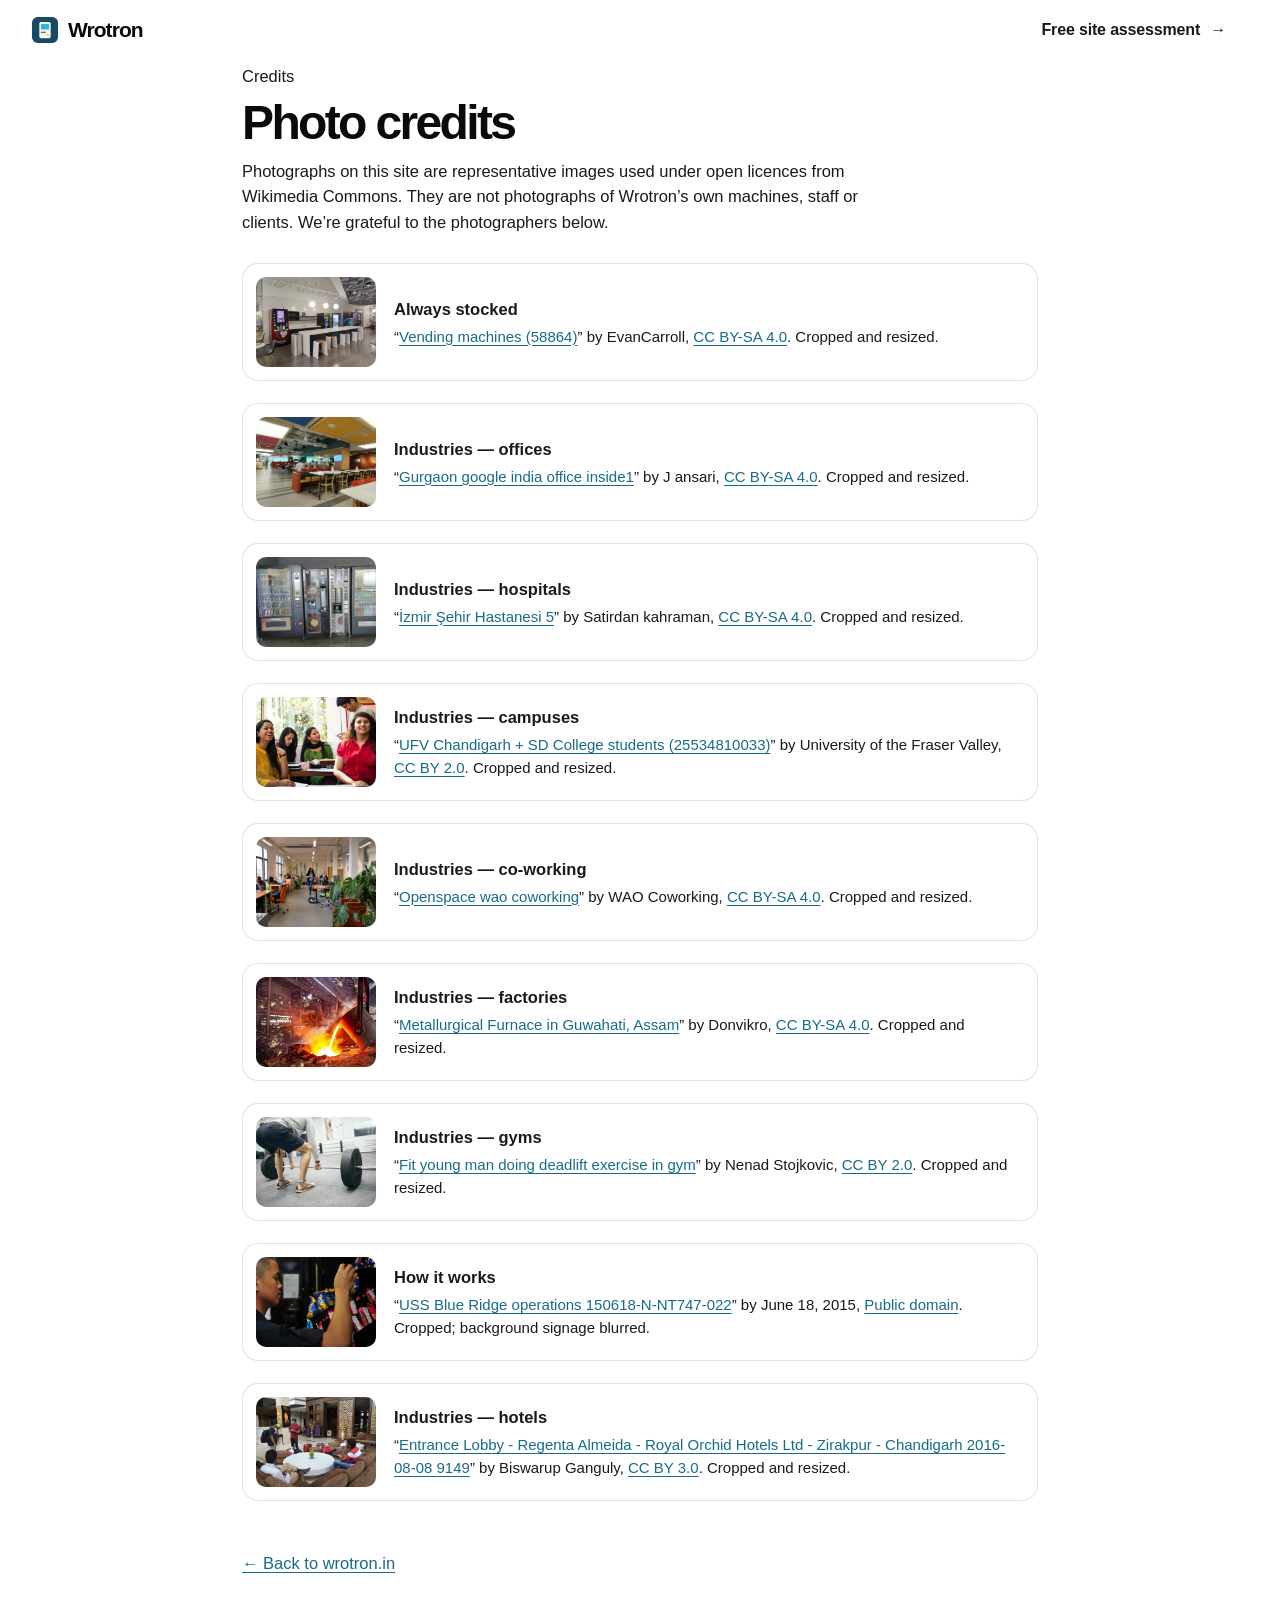
<file: credits.html>
<!DOCTYPE html>
<html lang="en-IN">
<head>
<meta charset="UTF-8">
<meta name="viewport" content="width=device-width, initial-scale=1">
<title>Photo credits — Wrotron</title>
<meta name="description" content="Attribution for photographs used on wrotron.in.">
<meta name="robots" content="noindex">
<link rel="icon" href="assets/favicon.svg" type="image/svg+xml">
<link rel="stylesheet" href="styles.css?v=083f57f6">
<style>
  .doc { padding: 64px 0 96px; background: var(--paper); min-height: 70vh; }
  .doc .wrap { max-width: 860px; }
  .doc h1 { font-size: clamp(34px, 4vw, 48px); margin-bottom: 14px; }
  .doc h2 { font-size: 22px; margin: 36px 0 10px; }
  .doc p, .doc li { color: var(--muted); font-size: 16.5px; margin-bottom: 10px; }
  .doc ul.bullets { list-style: disc; padding-left: 22px; }
  .doc a:not(.btn) { color: var(--blue); text-decoration: underline; text-underline-offset: 3px; }
  .credit-list { display: grid; gap: 12px; margin-top: 28px; }
  .credit { display: flex; gap: 18px; align-items: center; padding: 14px; border-radius: 16px; background: #fff; box-shadow: inset 0 0 0 1px var(--line); }
  .credit img { width: 120px; height: 90px; object-fit: cover; border-radius: 10px; flex: none; }
  .credit b { color: var(--ink); }
  .credit p { margin: 2px 0 0; font-size: 15px; }
  .doc-nav .nav-cta { display: inline-flex !important; margin-left: auto; }
  @media (max-width: 560px) { .credit { flex-direction: column; align-items: flex-start; } .credit img { width: 100%; height: 170px; } .doc-nav .nav-cta { font-size: 13px; padding: 8px 12px; } }
</style>
</head>
<body>
<header class="nav doc-nav"><div class="wrap nav-inner"><a href="./" class="brand"><svg class="brand-mark" viewBox="0 0 64 64" aria-hidden="true"><rect width="64" height="64" rx="14" fill="#164b63"/><rect x="18" y="12" width="28" height="40" rx="4" fill="#f7f6f2"/><rect x="22" y="17" width="20" height="14" rx="2" fill="#28b8d8"/><rect x="22" y="36" width="12" height="3" rx="1.5" fill="#164b63"/><circle cx="39" cy="44" r="3" fill="#ffc857"/></svg><span>Wrotron</span></a><a href="./#contact" class="btn btn-primary nav-cta">Free site assessment</a></div></header>
<main class="doc"><div class="wrap">
<p class="label">Credits</p>
<h1>Photo credits</h1>
<p>Photographs on this site are representative images used under open licences from Wikimedia Commons. They are not photographs of Wrotron&rsquo;s own machines, staff or clients. We&rsquo;re grateful to the photographers below.</p>
<ul class="credit-list"><li class="credit"><img src="assets/photos/office-pantry-sm.jpg" alt="" width="160" height="120" loading="lazy"><div><b>Always stocked</b><p>&ldquo;<a href="https://commons.wikimedia.org/wiki/File:Vending_machines_(58864).jpg" target="_blank" rel="noopener">Vending machines (58864)</a>&rdquo; by EvanCarroll, <a href="https://creativecommons.org/licenses/by-sa/4.0" target="_blank" rel="noopener">CC BY-SA 4.0</a>. Cropped and resized.</p></div></li><li class="credit"><img src="assets/photos/office-sm.jpg" alt="" width="160" height="120" loading="lazy"><div><b>Industries — offices</b><p>&ldquo;<a href="https://commons.wikimedia.org/wiki/File:Gurgaon_google_india_office_inside1.jpg" target="_blank" rel="noopener">Gurgaon google india office inside1</a>&rdquo; by J ansari, <a href="https://creativecommons.org/licenses/by-sa/4.0" target="_blank" rel="noopener">CC BY-SA 4.0</a>. Cropped and resized.</p></div></li><li class="credit"><img src="assets/photos/hospital-sm.jpg" alt="" width="160" height="120" loading="lazy"><div><b>Industries — hospitals</b><p>&ldquo;<a href="https://commons.wikimedia.org/wiki/File:%C4%B0zmir_%C5%9Eehir_Hastanesi_5.jpg" target="_blank" rel="noopener">İzmir Şehir Hastanesi 5</a>&rdquo; by Satirdan kahraman, <a href="https://creativecommons.org/licenses/by-sa/4.0" target="_blank" rel="noopener">CC BY-SA 4.0</a>. Cropped and resized.</p></div></li><li class="credit"><img src="assets/photos/campus-sm.jpg" alt="" width="160" height="120" loading="lazy"><div><b>Industries — campuses</b><p>&ldquo;<a href="https://commons.wikimedia.org/wiki/File:UFV_Chandigarh_%2B_SD_College_students_(25534810033).jpg" target="_blank" rel="noopener">UFV Chandigarh + SD College students (25534810033)</a>&rdquo; by University of the Fraser Valley, <a href="https://creativecommons.org/licenses/by/2.0" target="_blank" rel="noopener">CC BY 2.0</a>. Cropped and resized.</p></div></li><li class="credit"><img src="assets/photos/coworking-sm.jpg" alt="" width="160" height="120" loading="lazy"><div><b>Industries — co-working</b><p>&ldquo;<a href="https://commons.wikimedia.org/wiki/File:Openspace_wao_coworking.jpg" target="_blank" rel="noopener">Openspace wao coworking</a>&rdquo; by WAO Coworking, <a href="https://creativecommons.org/licenses/by-sa/4.0" target="_blank" rel="noopener">CC BY-SA 4.0</a>. Cropped and resized.</p></div></li><li class="credit"><img src="assets/photos/factory-sm.jpg" alt="" width="160" height="120" loading="lazy"><div><b>Industries — factories</b><p>&ldquo;<a href="https://commons.wikimedia.org/wiki/File:Metallurgical_Furnace_in_Guwahati,_Assam.jpg" target="_blank" rel="noopener">Metallurgical Furnace in Guwahati, Assam</a>&rdquo; by Donvikro, <a href="https://creativecommons.org/licenses/by-sa/4.0" target="_blank" rel="noopener">CC BY-SA 4.0</a>. Cropped and resized.</p></div></li><li class="credit"><img src="assets/photos/gym-sm.jpg" alt="" width="160" height="120" loading="lazy"><div><b>Industries — gyms</b><p>&ldquo;<a href="https://commons.wikimedia.org/wiki/File:Fit_young_man_doing_deadlift_exercise_in_gym.jpg" target="_blank" rel="noopener">Fit young man doing deadlift exercise in gym</a>&rdquo; by Nenad Stojkovic, <a href="https://creativecommons.org/licenses/by/2.0" target="_blank" rel="noopener">CC BY 2.0</a>. Cropped and resized.</p></div></li><li class="credit"><img src="assets/photos/restock-sm.jpg" alt="" width="160" height="120" loading="lazy"><div><b>How it works</b><p>&ldquo;<a href="https://commons.wikimedia.org/wiki/File:USS_Blue_Ridge_operations_150618-N-NT747-022.jpg" target="_blank" rel="noopener">USS Blue Ridge operations 150618-N-NT747-022</a>&rdquo; by June 18, 2015, <a href="https://creativecommons.org/publicdomain/mark/1.0/" target="_blank" rel="noopener">Public domain</a>. Cropped; background signage blurred.</p></div></li><li class="credit"><img src="assets/photos/hotel-sm.jpg" alt="" width="160" height="120" loading="lazy"><div><b>Industries — hotels</b><p>&ldquo;<a href="https://commons.wikimedia.org/wiki/File:Entrance_Lobby_-_Regenta_Almeida_-_Royal_Orchid_Hotels_Ltd_-_Zirakpur_-_Chandigarh_2016-08-08_9149.JPG" target="_blank" rel="noopener">Entrance Lobby - Regenta Almeida - Royal Orchid Hotels Ltd - Zirakpur - Chandigarh 2016-08-08 9149</a>&rdquo; by Biswarup Ganguly, <a href="https://creativecommons.org/licenses/by/3.0" target="_blank" rel="noopener">CC BY 3.0</a>. Cropped and resized.</p></div></li></ul>
<p style="margin-top:40px"><a href="./">&larr; Back to wrotron.in</a></p>
</div></main>
</body>
</html>
</file>
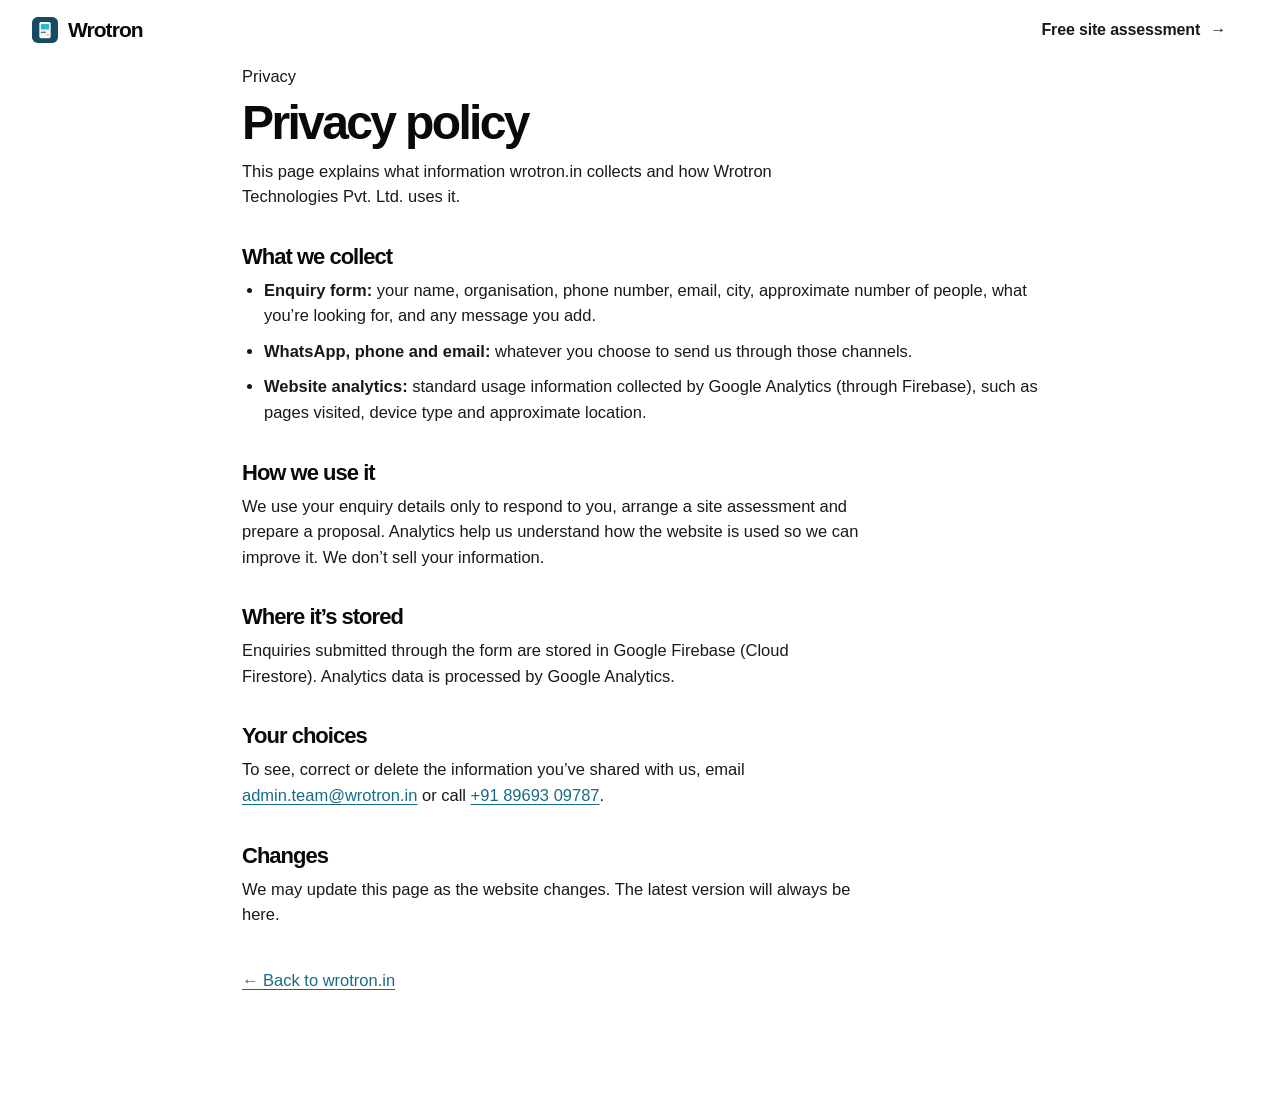
<file: privacy.html>
<!DOCTYPE html>
<html lang="en-IN">
<head>
<meta charset="UTF-8">
<meta name="viewport" content="width=device-width, initial-scale=1">
<title>Privacy policy — Wrotron</title>
<meta name="description" content="How wrotron.in handles the information you share with us.">
<meta name="robots" content="noindex">
<link rel="icon" href="assets/favicon.svg" type="image/svg+xml">
<link rel="stylesheet" href="styles.css?v=083f57f6">
<style>
  .doc { padding: 64px 0 96px; background: var(--paper); min-height: 70vh; }
  .doc .wrap { max-width: 860px; }
  .doc h1 { font-size: clamp(34px, 4vw, 48px); margin-bottom: 14px; }
  .doc h2 { font-size: 22px; margin: 36px 0 10px; }
  .doc p, .doc li { color: var(--muted); font-size: 16.5px; margin-bottom: 10px; }
  .doc ul.bullets { list-style: disc; padding-left: 22px; }
  .doc a:not(.btn) { color: var(--blue); text-decoration: underline; text-underline-offset: 3px; }
  .credit-list { display: grid; gap: 12px; margin-top: 28px; }
  .credit { display: flex; gap: 18px; align-items: center; padding: 14px; border-radius: 16px; background: #fff; box-shadow: inset 0 0 0 1px var(--line); }
  .credit img { width: 120px; height: 90px; object-fit: cover; border-radius: 10px; flex: none; }
  .credit b { color: var(--ink); }
  .credit p { margin: 2px 0 0; font-size: 15px; }
  .doc-nav .nav-cta { display: inline-flex !important; margin-left: auto; }
  @media (max-width: 560px) { .credit { flex-direction: column; align-items: flex-start; } .credit img { width: 100%; height: 170px; } .doc-nav .nav-cta { font-size: 13px; padding: 8px 12px; } }
</style>
</head>
<body>
<header class="nav doc-nav"><div class="wrap nav-inner"><a href="./" class="brand"><svg class="brand-mark" viewBox="0 0 64 64" aria-hidden="true"><rect width="64" height="64" rx="14" fill="#164b63"/><rect x="18" y="12" width="28" height="40" rx="4" fill="#f7f6f2"/><rect x="22" y="17" width="20" height="14" rx="2" fill="#28b8d8"/><rect x="22" y="36" width="12" height="3" rx="1.5" fill="#164b63"/><circle cx="39" cy="44" r="3" fill="#ffc857"/></svg><span>Wrotron</span></a><a href="./#contact" class="btn btn-primary nav-cta">Free site assessment</a></div></header>
<main class="doc"><div class="wrap">
<p class="label">Privacy</p>
<h1>Privacy policy</h1>
<p>This page explains what information wrotron.in collects and how Wrotron Technologies Pvt. Ltd. uses it.</p>
<h2>What we collect</h2>
<ul class="bullets">
<li><b>Enquiry form:</b> your name, organisation, phone number, email, city, approximate number of people, what you&rsquo;re looking for, and any message you add.</li>
<li><b>WhatsApp, phone and email:</b> whatever you choose to send us through those channels.</li>
<li><b>Website analytics:</b> standard usage information collected by Google Analytics (through Firebase), such as pages visited, device type and approximate location.</li>
</ul>
<h2>How we use it</h2>
<p>We use your enquiry details only to respond to you, arrange a site assessment and prepare a proposal. Analytics help us understand how the website is used so we can improve it. We don&rsquo;t sell your information.</p>
<h2>Where it&rsquo;s stored</h2>
<p>Enquiries submitted through the form are stored in Google Firebase (Cloud Firestore). Analytics data is processed by Google Analytics.</p>
<h2>Your choices</h2>
<p>To see, correct or delete the information you&rsquo;ve shared with us, email <a href="mailto:admin.team@wrotron.in">admin.team@wrotron.in</a> or call <a href="tel:+918969309787">+91 89693 09787</a>.</p>
<h2>Changes</h2>
<p>We may update this page as the website changes. The latest version will always be here.</p>
<p style="margin-top:40px"><a href="./">&larr; Back to wrotron.in</a></p>
</div></main>
</body>
</html>
</file>
<file: styles.css>
/* =================================================================
   WROTRON — design system
   Colour: black / white / warm white carry the page. Blue and cyan
   mean technology and trust. Amber appears only where something should
   catch the eye (status, a highlight). Nothing else.
   Type: one family (Inter, system fallback), strict scale.
   Space: 8-based scale; big gaps only where they create emphasis.
================================================================== */
:root {
  --black: #080a0c;
  --ink: #171a1d;
  --graphite: #2a2f34;
  --grey: #a1a6ab;
  --grey-2: #6b7278;
  --line: #e4e2dc;
  --line-dark: rgba(255, 255, 255, .12);
  --white: #ffffff;
  --warm: #f5f4f0;
  --blue: #176b87;
  --cyan: #35c2e4;
  --amber: #f5b942;
  --ok: #34c77b;

  --font: "Inter", -apple-system, BlinkMacSystemFont, "SF Pro Display", "SF Pro Text", "Segoe UI", Roboto, "Helvetica Neue", Arial, sans-serif;
  --ease: cubic-bezier(.22, .61, .21, 1);
  --slow: 1.1s;

  --s-1: 8px; --s-2: 16px; --s-3: 24px; --s-4: 32px; --s-5: 48px; --s-6: 64px; --s-7: 80px; --s-8: 96px; --s-9: 120px; --s-10: 160px;
  --r-btn: 12px; --r-card: 24px; --r-media: 30px;
  --wrap: 1280px; --gutter: 32px; --nav-h: 60px;
  --text-max: 620px;
  --shadow-soft: 0 40px 80px -30px rgba(8, 10, 12, .28), 0 12px 24px -12px rgba(8, 10, 12, .12);
}

*, *::before, *::after { box-sizing: border-box; }
* { margin: 0; padding: 0; }
html { overflow-x: hidden; overflow-x: clip; scroll-behavior: smooth; scroll-padding-top: calc(var(--nav-h) + 8px); -webkit-text-size-adjust: 100%; }
body { font-family: var(--font); font-size: 18px; line-height: 1.55; color: var(--ink); background: var(--white); -webkit-font-smoothing: antialiased; -moz-osx-font-smoothing: grayscale; font-feature-settings: "cv11", "ss03"; }
img, svg, picture { display: block; max-width: 100%; }
a { color: inherit; text-decoration: none; }
button { font: inherit; color: inherit; background: none; border: 0; cursor: pointer; }
ul, ol { list-style: none; }
:focus-visible { outline: 2px solid var(--cyan); outline-offset: 3px; border-radius: 6px; }
[hidden] { display: none !important; }
.skip { position: absolute; left: -9999px; top: 8px; z-index: 1000; background: var(--black); color: #fff; padding: 8px 14px; border-radius: 8px; }
.skip:focus { left: 8px; }
.wrap { max-width: var(--wrap); margin: 0 auto; padding: 0 var(--gutter); }
.ic { width: 20px; height: 20px; flex: none; fill: none; stroke: currentColor; stroke-width: 1.7; stroke-linecap: round; stroke-linejoin: round; }
.ic-wa { fill: currentColor; stroke: none; }
.num { font-variant-numeric: tabular-nums; }

/* ---------- Type scale ---------- */
h1, h2, h3, h4 { font-weight: 700; color: var(--black); }
h1 { font-size: clamp(56px, 7.6vw, 112px); line-height: .94; letter-spacing: -.055em; }
h2 { font-size: clamp(40px, 5.2vw, 72px); line-height: 1; letter-spacing: -.045em; }
h3 { font-size: 21px; line-height: 1.25; letter-spacing: -.02em; font-weight: 600; }
p { max-width: var(--text-max); }
.eyebrow { font-size: 13px; font-weight: 600; letter-spacing: .14em; text-transform: uppercase; color: var(--blue); margin-bottom: var(--s-3); }
.lead { font-size: clamp(19px, 1.5vw, 22px); line-height: 1.45; color: var(--grey-2); letter-spacing: -.01em; }
.fine { font-size: 13.5px; color: var(--grey-2); margin-top: var(--s-2); }
.head { max-width: 760px; margin-bottom: var(--s-7); }
.head .lead { margin-top: var(--s-3); }

/* ---------- Buttons ---------- */
.btn { display: inline-flex; align-items: center; justify-content: center; gap: 10px; min-height: 48px; max-width: 100%; padding: 12px 22px; border-radius: var(--r-btn); font-size: 16px; font-weight: 600; letter-spacing: -.01em; line-height: 1.2; text-align: center; transition: background .3s var(--ease), color .3s var(--ease), transform .3s var(--ease); }
.btn::after { content: "\2192"; transition: transform .4s var(--ease); }
.btn:hover::after { transform: translateX(4px); }
.btn:active { transform: scale(.985); }
.btn-lg { min-height: 56px; padding: 16px 28px; font-size: 17px; }
.btn-sm { min-height: 38px; padding: 8px 14px; font-size: 14px; border-radius: 10px; }
.btn-dark { background: var(--black); color: #fff; }
.btn-dark:hover { background: var(--graphite); }
.btn-light { background: #fff; color: var(--black); }
.btn-light:hover { background: var(--warm); }
.btn[disabled] { opacity: .5; pointer-events: none; }
.text-link { display: inline-flex; align-items: center; gap: 8px; font-weight: 600; font-size: 17px; color: var(--blue); min-height: 44px; }
.text-link::after { content: "\2192"; transition: transform .4s var(--ease); }
.text-link:hover::after { transform: translateX(4px); }
.text-link.down::after { content: "\2193"; }
.text-link.down:hover::after { transform: translateY(3px); }
.dark .text-link, .text-link.on-dark { color: var(--cyan); }

/* ---------- Navigation ---------- */
.nav { position: fixed; inset: 0 0 auto; z-index: 100; height: var(--nav-h); transition: background .5s var(--ease), box-shadow .5s var(--ease); }
.nav.solid { background: rgba(245, 244, 240, .78); backdrop-filter: saturate(180%) blur(20px); -webkit-backdrop-filter: saturate(180%) blur(20px); box-shadow: 0 1px 0 rgba(8, 10, 12, .07); }
.nav.on-dark:not(.open) { color: #fff; }
.nav.on-dark.solid { background: rgba(8, 10, 12, .72); box-shadow: 0 1px 0 var(--line-dark); }
.nav-inner { height: 100%; display: flex; align-items: center; gap: var(--s-4); }
.brand { display: inline-flex; align-items: center; gap: 10px; font-size: 21px; font-weight: 700; letter-spacing: -.045em; color: var(--black); }
.brand-mark { width: 26px; height: 26px; color: var(--black); }
.nav.on-dark:not(.open) .brand, .nav.on-dark:not(.open) .brand-mark { color: #fff; --mark-inner: var(--black); }
.nav nav { margin-left: auto; }
.nav-links { display: flex; align-items: center; gap: 28px; }
.nav-links a { font-size: 14px; font-weight: 500; color: inherit; opacity: .72; transition: opacity .3s; }
.nav-links a:hover, .nav-links a.active { opacity: 1; }
.nav-links-cta { display: none; }
.nav.on-dark:not(.open) .nav-cta { background: #fff; color: var(--black); }
.nav-toggle { display: none; width: 44px; height: 44px; position: relative; margin-right: -10px; }
.nav-toggle span { position: absolute; left: 12px; right: 12px; height: 1.5px; background: currentColor; border-radius: 2px; transition: transform .4s var(--ease), top .4s var(--ease); }
.nav-toggle span:first-child { top: 18px; }
.nav-toggle span:last-child { top: 25px; }
.nav.open .nav-toggle span:first-child { top: 21.5px; transform: rotate(45deg); }
.nav.open .nav-toggle span:last-child { top: 21.5px; transform: rotate(-45deg); }

/* ---------- Photos (one grade for every photo) ---------- */
.photo { position: relative; overflow: hidden; background: #d9d6ce; }
.photo picture, .photo img { width: 100%; height: 100%; }
.photo img { object-fit: cover; filter: saturate(.86) contrast(1.04) brightness(.98); }
.photo.failed picture { display: none; }

/* ---------- Sections & rhythm ---------- */
.section { padding: var(--s-10) 0; }
.section.paper { background: var(--warm); }
.dark { background: var(--black); color: #e9ecee; }
.dark h2, .dark h3 { color: #fff; }
.dark .eyebrow { color: var(--cyan); }
.dark .lead { color: var(--grey); }
.dark .fine { color: var(--grey); }

/* Reveal: slow and precise */
.js .reveal { opacity: 0; transform: translateY(28px); transition: opacity var(--slow) var(--ease), transform var(--slow) var(--ease); }
.js .reveal.in { opacity: 1; transform: none; }
.js .rise { opacity: 0; transform: translateY(18px); animation: rise 1.2s var(--ease) forwards; }
.js .rise:nth-child(2) { animation-delay: .08s; } .js .rise:nth-child(3) { animation-delay: .16s; } .js .rise:nth-child(4) { animation-delay: .24s; } .js .rise:nth-child(5) { animation-delay: .32s; }
@keyframes rise { to { opacity: 1; transform: none; } }

/* ---------- Hero ---------- */
.hero { background: radial-gradient(1200px 700px at 72% 40%, #ffffff 0%, var(--warm) 55%, #ebe9e3 100%); padding: calc(var(--nav-h) + 24px) 0 0; overflow: hidden; }
.hero-grid { display: grid; grid-template-columns: 5fr 7fr; gap: var(--s-4); align-items: end; min-height: min(940px, calc(100svh - var(--nav-h) - 24px)); }
.hero-copy { padding-bottom: clamp(64px, 12vh, 140px); align-self: center; }
.hero-lead { font-size: clamp(18px, 1.45vw, 21px); color: var(--grey-2); margin: var(--s-4) 0 var(--s-5); max-width: 30em; }
.hero-cta { display: flex; align-items: center; gap: var(--s-4); flex-wrap: wrap; }
.hero-trust { display: flex; flex-wrap: wrap; gap: 8px 22px; margin-top: var(--s-5); font-size: 14.5px; color: var(--grey-2); }
.hero-trust li { display: inline-flex; align-items: center; gap: 8px; }
.hero-trust li::before { content: ""; width: 5px; height: 5px; border-radius: 50%; background: var(--blue); }
.hero-stage { position: relative; align-self: center; display: flex; justify-content: center; padding: var(--s-3) 0; }
.hero-machine { transform-origin: 50% 100%; will-change: transform; }
.hero-wm { height: min(calc(100svh - var(--nav-h) - 96px), 860px); min-height: 540px; width: auto; max-width: 100%; filter: drop-shadow(0 50px 60px rgba(8, 10, 12, .22)); }
.wm-led { animation: breathe 3.2s ease-in-out infinite; }
@keyframes breathe { 50% { opacity: .2; } }


/* Illustrative ops panel */
.opsview { position: absolute; width: 236px; background: rgba(255, 255, 255, .78); backdrop-filter: saturate(180%) blur(22px); -webkit-backdrop-filter: saturate(180%) blur(22px); border-radius: 18px; padding: 16px 18px 12px; box-shadow: var(--shadow-soft); color: var(--black); font-size: 13.5px; }
.hero-stage .opsview { right: -2%; top: 58%; }
.ops-head { display: flex; justify-content: space-between; align-items: center; padding-bottom: 12px; margin-bottom: 4px; border-bottom: 1px solid rgba(8, 10, 12, .08); }
.ops-brand { font-weight: 700; letter-spacing: -.04em; font-size: 15px; }
.ops-live { display: inline-flex; align-items: center; gap: 7px; font-size: 11.5px; font-weight: 600; letter-spacing: .08em; text-transform: uppercase; color: #1c8a52; }
.ops-live i { width: 7px; height: 7px; border-radius: 50%; background: var(--ok); animation: halo 2.6s ease-out infinite; }
@keyframes halo { 0% { box-shadow: 0 0 0 0 rgba(52, 199, 123, .5); } 70%, 100% { box-shadow: 0 0 0 7px rgba(52, 199, 123, 0); } }
.opsview dl > div { display: grid; grid-template-columns: 1fr auto; align-items: center; gap: 4px 10px; padding: 9px 0; border-bottom: 1px solid rgba(8, 10, 12, .06); }
.opsview dt { color: var(--grey-2); }
.opsview dd b { font-weight: 600; transition: color .6s var(--ease); }
.opsview dd { display: contents; }
.meter { grid-column: 1 / -1; height: 4px; border-radius: 4px; background: rgba(8, 10, 12, .08); overflow: hidden; }
.meter i { display: block; height: 100%; width: var(--v); background: var(--blue); border-radius: 4px; transition: width 1.2s var(--ease), background .6s; }
.meter i.low { background: var(--amber); }
.ops-note { font-size: 11px; color: var(--grey-2); margin-top: 10px; letter-spacing: .02em; }

/* ---------- Statement ---------- */
.statement { padding: var(--s-10) 0; text-align: left; }
.st-lines { font-size: clamp(34px, 5vw, 72px); font-weight: 600; letter-spacing: -.045em; line-height: 1.05; color: var(--grey); max-width: none; }
.st-lines span { display: inline-block; margin-right: .18em; }
.st-big { font-size: clamp(64px, 12vw, 190px); font-weight: 700; letter-spacing: -.065em; line-height: .9; color: #fff; margin-top: var(--s-3); max-width: none; }
.metrics { display: grid; grid-template-columns: repeat(auto-fit, minmax(180px, 1fr)); gap: var(--s-4); margin-top: var(--s-8); padding-top: var(--s-5); border-top: 1px solid var(--line-dark); }
.metric b { display: block; font-size: 48px; letter-spacing: -.05em; color: #fff; font-variant-numeric: tabular-nums; }
.metric span { color: var(--grey); font-size: 15px; }

/* ---------- Meet the machine ---------- */
.meet { display: grid; grid-template-columns: 7fr 5fr; gap: var(--s-8); align-items: start; }
.meet-stage { position: sticky; top: calc(var(--nav-h) + 24px); background: radial-gradient(90% 80% at 50% 40%, #fff, var(--warm)); border-radius: var(--r-media); padding: var(--s-6) var(--s-6) 0; display: flex; justify-content: center; overflow: hidden; }
.meet-machine { position: relative; width: min(100%, 440px); margin-bottom: -3%; }
.meet-wm { width: 100%; height: auto; filter: drop-shadow(0 40px 50px rgba(8, 10, 12, .18)); }
.hot { position: absolute; transform: translate(-50%, -50%); width: 34px; height: 34px; border-radius: 50%; display: grid; place-items: center; font-size: 14px; font-weight: 700; color: var(--black); background: rgba(255, 255, 255, .92); box-shadow: 0 0 0 1px rgba(8, 10, 12, .08), 0 8px 20px rgba(8, 10, 12, .25); transition: transform .6s var(--ease), background .6s var(--ease), color .6s; }
.hot::after { content: ""; position: absolute; inset: -8px; border-radius: 50%; border: 1.5px solid var(--cyan); opacity: 0; transform: scale(.7); transition: opacity .6s, transform .6s var(--ease); }
.hot.on { background: var(--cyan); color: var(--black); transform: translate(-50%, -50%) scale(1.1); }
.hot.on::after { opacity: 1; transform: scale(1); }
.meet-points { display: grid; gap: 0; padding-top: var(--s-6); }
.meet-points li { padding: var(--s-6) 0; border-top: 1px solid var(--line); }
.meet-points li:first-child { border-top: 0; padding-top: 0; }
.mp-k i { display: inline-grid; place-items: center; width: 22px; height: 22px; border-radius: 50%; background: var(--warm); color: var(--black); font-style: normal; font-size: 12px; margin-right: 10px; vertical-align: 1px; letter-spacing: 0; transition: background .5s; }
.meet-points li.on .mp-k i { background: var(--cyan); }
.mp-k { display: block; font-size: 13px; font-weight: 600; letter-spacing: .12em; text-transform: uppercase; color: var(--blue); margin-bottom: 10px; }
.meet-points h3 { font-size: clamp(26px, 2.6vw, 36px); letter-spacing: -.035em; line-height: 1.1; margin-bottom: 12px; }
.meet-points p { color: var(--grey-2); font-size: 17px; }
.macro { display: grid; grid-template-columns: 1fr 1.6fr 1.3fr; grid-auto-rows: 480px; gap: var(--s-3); margin-top: var(--s-9); }
.macro figure { background: var(--black); border-radius: var(--r-media); overflow: hidden; display: grid; grid-template-rows: minmax(0, 1fr) auto; }
.macro-wm { width: 100%; height: 100%; }
.macro figcaption { padding: 22px 26px 26px; color: var(--grey); font-size: 15.5px; }
.macro figcaption b { color: #fff; font-weight: 600; }
.configs { display: grid; grid-template-columns: repeat(3, 1fr); gap: var(--s-5); margin-top: var(--s-8); padding-top: var(--s-5); border-top: 1px solid var(--line); }
.cfg h3 { margin-bottom: 8px; }
.cfg p { color: var(--grey-2); font-size: 16px; margin-bottom: 8px; }
.brands { margin-top: var(--s-6); font-size: 14px; color: var(--grey-2); max-width: none; }

/* ---------- Scan. Tap. Done. ---------- */
.pay-grid { display: grid; grid-template-columns: 5fr 6fr; gap: var(--s-8); align-items: center; }
.pay-title { font-size: clamp(64px, 9.5vw, 148px); line-height: .9; letter-spacing: -.06em; margin-bottom: var(--s-4); }
.pay-title span { display: block; }
.pay-title span:nth-child(2) { color: #d7dbde; }
.pay-title span:nth-child(3) { color: var(--cyan); }
.pay-modes { margin-top: var(--s-6); display: grid; gap: 0; }
.pay-modes li { display: grid; grid-template-columns: 90px 1fr; gap: var(--s-3); padding: 16px 0; border-top: 1px solid var(--line-dark); font-size: 16px; }
.pay-modes b { color: #fff; }
.pay-modes span { color: var(--grey); }
.pay-scene { position: relative; aspect-ratio: 1 / 1.08; border-radius: var(--r-media); background: radial-gradient(70% 60% at 45% 40%, #1b232a, #0c0f12 70%); overflow: hidden; }
.ps-terminal { position: absolute; left: 10%; top: 6%; width: 44%; }
.ps-wm { width: 100%; height: auto; filter: drop-shadow(0 30px 40px rgba(0, 0, 0, .6)); }
.ps-phone { position: absolute; right: 9%; top: 30%; width: 34%; aspect-ratio: 9 / 19; border-radius: 26px; background: linear-gradient(145deg, #3a4148, #15191c); padding: 6px; box-shadow: 0 30px 60px rgba(0, 0, 0, .55); transform: translate(18%, 8%) rotate(-8deg); opacity: .0; }
.ps-phone-screen { height: 100%; border-radius: 21px; background: #f5f4f0; display: flex; flex-direction: column; align-items: center; justify-content: center; gap: 6px; color: var(--black); text-align: center; padding: 10px; }
.ps-upi { font-size: 10px; font-weight: 700; letter-spacing: .12em; color: var(--blue); }
.ps-phone-screen b { font-size: clamp(22px, 2.4vw, 32px); letter-spacing: -.04em; }
.ps-pay { font-size: 11px; color: var(--grey-2); }
.ps-ok { display: none; align-items: center; gap: 6px; font-size: 13px; font-weight: 700; color: #1c8a52; }
.ps-ok .ic { width: 16px; height: 16px; stroke-width: 2.6; }
.ps-waves { position: absolute; left: 44%; top: 44%; width: 90px; height: 90px; pointer-events: none; }
.ps-waves i { position: absolute; inset: 0; border: 2px solid var(--cyan); border-radius: 50%; opacity: 0; }
.ps-toast { position: absolute; left: 8%; bottom: 8%; display: grid; grid-template-columns: auto 1fr; column-gap: 12px; align-items: center; background: rgba(255, 255, 255, .95); color: var(--black); border-radius: 16px; padding: 14px 18px; font-size: 13.5px; box-shadow: var(--shadow-soft); opacity: 0; transform: translateY(12px); }
.ps-toast b { font-size: 15px; }
.ps-toast span:last-child { grid-column: 2; color: var(--grey-2); }
.ps-dot { grid-row: span 2; width: 10px; height: 10px; border-radius: 50%; background: var(--ok); }
.pay-scene.play .ps-phone { animation: phone 6s var(--ease) infinite; }
.pay-scene.play .ps-waves i { animation: wave 6s ease-out infinite; }
.pay-scene.play .ps-waves i:nth-child(2) { animation-delay: .25s; }
.pay-scene.play .ps-waves i:nth-child(3) { animation-delay: .5s; }
.pay-scene.play .ps-pay { animation: hideAt 6s steps(1) infinite; }
.pay-scene.play .ps-ok { animation: showAt 6s steps(1) infinite; }
.pay-scene.play .ps-toast { animation: toast 6s var(--ease) infinite; }
@keyframes phone { 0% { opacity: 0; transform: translate(40%, 14%) rotate(-2deg); } 14% { opacity: 1; } 30%, 70% { opacity: 1; transform: translate(-28%, -6%) rotate(-10deg); } 86%, 100% { opacity: 0; transform: translate(-28%, -6%) rotate(-10deg); } }
@keyframes wave { 0%, 30% { opacity: 0; transform: scale(.4); } 34% { opacity: .9; } 52% { opacity: 0; transform: scale(1.6); } 100% { opacity: 0; } }
@keyframes hideAt { 0%, 44% { display: inline; } 45%, 100% { display: none; } }
@keyframes showAt { 0%, 44% { display: none; } 45%, 100% { display: inline-flex; } }
@keyframes toast { 0%, 50% { opacity: 0; transform: translateY(12px); } 56%, 84% { opacity: 1; transform: none; } 92%, 100% { opacity: 0; transform: translateY(-6px); } }

/* ---------- You provide the space / We do the rest ---------- */
.big-two { font-size: clamp(48px, 7.4vw, 118px); line-height: .95; letter-spacing: -.06em; margin-bottom: var(--s-9); }
.big-two span { display: block; }
.big-two span:first-child { color: #b9bcbf; }
.handled { display: grid; grid-template-columns: 6fr 5fr; gap: var(--s-8); }
.handled-stage { position: relative; }
.hs-inner { position: sticky; top: calc(var(--nav-h) + 24px); height: calc(100svh - var(--nav-h) - 48px); max-height: 860px; min-height: 560px; border-radius: var(--r-media); background: linear-gradient(180deg, #eceae4, var(--warm)); display: flex; justify-content: center; align-items: flex-end; overflow: hidden; }
.handled-wm { width: 88%; height: auto; max-height: 100%; filter: drop-shadow(0 40px 50px rgba(8, 10, 12, .2)); margin-bottom: 0; align-self: flex-end; }
.ops-live-view { left: 24px; bottom: 24px; }
.handled-steps li { min-height: 58vh; display: flex; flex-direction: column; justify-content: center; padding: var(--s-5) 0; opacity: .28; transition: opacity .8s var(--ease); }
.handled-steps li.on { opacity: 1; }
.hk { font-size: clamp(40px, 4.6vw, 64px); font-weight: 700; letter-spacing: -.05em; line-height: 1; color: var(--black); margin-bottom: var(--s-3); }
.handled-steps h3 { font-size: 22px; margin-bottom: 10px; }
.handled-steps p { color: var(--grey-2); font-size: 17px; }

/* ---------- Full-bleed moment ---------- */
.bleed { position: relative; height: min(88vh, 860px); min-height: 520px; overflow: hidden; background: var(--black); }
.bleed-photo { position: absolute; inset: -6% 0; }
.bleed-photo img { transform: translateY(var(--py, 0px)) scale(1.06); filter: saturate(.8) contrast(1.05) brightness(.72); will-change: transform; }
.bleed::after { content: ""; position: absolute; inset: 0; background: linear-gradient(180deg, rgba(8, 10, 12, .05) 30%, rgba(8, 10, 12, .75)); }
.bleed-copy { position: absolute; left: 0; right: 0; bottom: var(--s-8); z-index: 1; }
.bleed-big { font-size: clamp(52px, 8.6vw, 136px); font-weight: 700; line-height: .92; letter-spacing: -.06em; color: #fff; max-width: none; }
.bleed-big span { color: var(--amber); }

/* ---------- Industries ---------- */
.head-row { display: flex; align-items: flex-end; justify-content: space-between; gap: var(--s-4); }
.head-row .head { margin-bottom: var(--s-6); }
.car-ctrl { display: flex; gap: 10px; margin-bottom: var(--s-6); }
.car-btn { width: 48px; height: 48px; border-radius: 50%; background: var(--warm); display: grid; place-items: center; transition: background .3s, opacity .3s; }
.car-btn:hover { background: #e9e7e1; }
.car-btn[disabled] { opacity: .35; cursor: default; }
.story-rail { --pad: max(var(--gutter), calc((100vw - var(--wrap)) / 2 + var(--gutter))); display: flex; gap: 20px; overflow-x: auto; scroll-snap-type: x mandatory; padding: 0 var(--pad) 8px; scroll-padding: 0 var(--pad); scrollbar-width: none; }
.story-rail::-webkit-scrollbar { display: none; }
.story { position: relative; flex: 0 0 min(460px, 84vw); aspect-ratio: 4 / 5.2; border-radius: var(--r-media); overflow: hidden; scroll-snap-align: start; background: var(--black); color: #fff; }
.story-photo { position: absolute; inset: 0; }
.story-photo img { transition: transform 1.4s var(--ease); }
.story:hover .story-photo img { transform: scale(1.02); }
.story::after { content: ""; position: absolute; inset: 0; background: linear-gradient(180deg, rgba(8, 10, 12, 0) 38%, rgba(8, 10, 12, .88)); pointer-events: none; }
.story-copy { position: absolute; left: 0; right: 0; bottom: 0; z-index: 1; padding: 28px 30px 30px; }
.story-copy span { display: block; font-size: 13px; font-weight: 600; letter-spacing: .12em; text-transform: uppercase; color: var(--cyan); margin-bottom: 10px; }
.story-copy h3 { color: #fff; font-size: clamp(24px, 2.2vw, 30px); line-height: 1.12; letter-spacing: -.035em; margin-bottom: 14px; }
.story-copy a { display: inline-flex; align-items: center; gap: 8px; font-weight: 600; font-size: 15.5px; min-height: 44px; color: #fff; }
.story-copy a::after { content: "\2192"; transition: transform .4s var(--ease); }
.story-copy a:hover::after { transform: translateX(4px); }
.story-any { background: radial-gradient(80% 60% at 50% 30%, #13303c, var(--black)); }
.story-any-art { position: absolute; inset: 0 0 38% 0; display: grid; place-items: center; }
.any-wm { width: 46%; height: auto; border-radius: 14px; box-shadow: 0 30px 60px rgba(0, 0, 0, .6); }

/* ---------- Day in the life ---------- */
.day { position: relative; }
.day-track { position: absolute; left: 0; right: 0; top: 0; height: 2px; background: var(--line-dark); }
.day-fill { position: absolute; inset: 0 auto 0 0; width: 0; background: linear-gradient(90deg, var(--blue), var(--cyan)); transition: width 2.4s var(--ease); }
.day.in .day-fill { width: 100%; }
.day ol { display: grid; grid-template-columns: repeat(7, 1fr); gap: var(--s-3); }
.day li { position: relative; padding-top: var(--s-5); display: flex; flex-direction: column; gap: 6px; }
.day li::before { content: ""; position: absolute; top: -5px; left: 0; width: 12px; height: 12px; border-radius: 50%; background: var(--black); border: 2px solid var(--grey-2); transition: border-color .6s; }
.day.in li::before { border-color: var(--cyan); }
.day li.alert::before { border-color: var(--amber) !important; background: var(--amber); }
.day time { font-size: clamp(26px, 2.6vw, 40px); font-weight: 700; letter-spacing: -.04em; color: #fff; font-variant-numeric: tabular-nums; line-height: 1; }
.day li.alert time { color: var(--amber); }
.day li.end time { color: var(--cyan); }
.day b { color: #fff; font-size: 16px; margin-top: 6px; }
.day span { color: var(--grey); font-size: 14.5px; }
.day li::after { content: ""; display: block; margin-top: 16px; height: 36px; width: 8px; border-radius: 4px; background: linear-gradient(0deg, var(--cyan) var(--s), rgba(255, 255, 255, .1) var(--s)); }
.day li.alert::after { background: linear-gradient(0deg, var(--amber) var(--s), rgba(255, 255, 255, .1) var(--s)); }

/* ---------- Journey ---------- */
.journey { display: grid; grid-template-columns: repeat(7, 1fr); gap: var(--s-3); }
.journey li { border-top: 1px solid var(--black); padding-top: var(--s-3); }
.jn { display: block; font-size: 14px; font-weight: 600; color: var(--grey-2); font-variant-numeric: tabular-nums; margin-bottom: var(--s-4); }
.journey h3 { font-size: 19px; margin-bottom: 8px; }
.journey p { font-size: 15px; color: var(--grey-2); }
.journey em { display: inline-block; margin-top: 14px; font-style: normal; font-size: 12.5px; font-weight: 600; color: var(--black); }
.journey em.w { color: var(--blue); }
.ops-split { display: grid; grid-template-columns: 1fr 1fr; gap: var(--s-7); align-items: center; margin-top: var(--s-9); }
.ops-photo { border-radius: var(--r-media); overflow: hidden; }
.ops-img { aspect-ratio: 4 / 3.2; }
.ops-img img { object-position: 22% 40%; }
.ops-line { font-size: clamp(26px, 2.6vw, 38px); font-weight: 700; letter-spacing: -.04em; line-height: 1.1; color: var(--black); margin-bottom: var(--s-6); }
.needs-title { font-weight: 600; font-size: 18px; color: var(--black); margin-bottom: var(--s-3); }
.needs-title span { font-weight: 400; color: var(--grey-2); }
.needs ul { display: grid; border-top: 1px solid var(--line); }
.needs li { display: flex; gap: 14px; align-items: center; font-size: 16.5px; padding: 14px 0; border-bottom: 1px solid var(--line); }
.needs .ic { color: var(--blue); }

/* ---------- Vending changed ---------- */
.evolve { border-top: 1px solid var(--black); }
.ev-head { display: grid; grid-template-columns: 1fr 1fr; padding: 18px 0; font-size: 13px; font-weight: 600; letter-spacing: .12em; text-transform: uppercase; color: var(--grey-2); border-bottom: 1px solid var(--line); }
.ev-head span:last-child { color: var(--blue); }
.ev-row { display: grid; grid-template-columns: 1fr 1fr; align-items: baseline; padding: 22px 0; border-bottom: 1px solid var(--line); font-size: clamp(20px, 2.1vw, 30px); letter-spacing: -.03em; line-height: 1.2; }
.ev-row s { color: #9b9fa3; text-decoration-thickness: 1.5px; text-decoration-color: transparent; transition: text-decoration-color .8s var(--ease) .2s, color .8s var(--ease); }
.ev-row b { font-weight: 600; color: var(--black); opacity: .15; transform: translateX(-12px); transition: opacity 1s var(--ease) .35s, transform 1s var(--ease) .35s; }
.ev-row.in s { text-decoration-color: currentColor; color: #b7babd; }
.ev-row.in b { opacity: 1; transform: none; }
.money { display: grid; grid-template-columns: repeat(3, 1fr); gap: var(--s-5); margin-top: var(--s-8); }
.money h3 { font-size: 24px; letter-spacing: -.03em; margin-bottom: 10px; }
.money p { color: var(--grey-2); font-size: 16.5px; margin-bottom: 6px; }

/* ---------- Every desk ---------- */
.desks { display: grid; grid-template-columns: repeat(3, 1fr); gap: var(--s-3); }
.desk { background: var(--warm); border-radius: var(--r-card); padding: var(--s-5) var(--s-5) var(--s-6); min-height: 420px; display: flex; flex-direction: column; }
.desk:nth-child(2) { background: #e8f1f4; }
.desk:nth-child(3) { background: var(--black); color: #e9ecee; }
.desk:nth-child(3) h3 { color: #fff; }
.dk { font-size: 13px; font-weight: 600; letter-spacing: .12em; text-transform: uppercase; color: var(--blue); }
.desk:nth-child(3) .dk { color: var(--cyan); }
.desk h3 { font-size: clamp(30px, 3vw, 42px); line-height: 1.02; letter-spacing: -.045em; margin: var(--s-3) 0 auto; padding-bottom: var(--s-5); }
.desk ul { display: grid; gap: 0; }
.desk li { padding: 12px 0; border-top: 1px solid rgba(8, 10, 12, .1); font-size: 16.5px; }
.desk:nth-child(3) li { border-color: var(--line-dark); color: var(--grey); }

/* ---------- Trust ---------- */
.trust { padding: var(--s-7) 0; border-top: 1px solid var(--line); border-bottom: 1px solid var(--line); }
.trust-label { font-size: 13px; font-weight: 600; letter-spacing: .12em; text-transform: uppercase; color: var(--grey-2); margin-bottom: var(--s-3); }
.trust-row ul { display: grid; grid-template-columns: repeat(5, 1fr); gap: var(--s-3); margin-bottom: var(--s-2); }
.trust-row li { display: grid; gap: 4px; font-size: 14.5px; }
.trust-row b { font-size: 17px; color: var(--black); font-weight: 600; }
.trust-row span { color: var(--grey-2); }
.clients { margin-bottom: var(--s-6); }
.clients-row { display: flex; flex-wrap: wrap; gap: var(--s-4) var(--s-6); align-items: center; }
.clients-row img { height: 30px; width: auto; filter: grayscale(1); opacity: .7; }
.clients-row span { font-weight: 700; color: var(--grey-2); font-size: 18px; }
.cases { display: grid; grid-template-columns: repeat(auto-fit, minmax(320px, 1fr)); gap: var(--s-3); margin-bottom: var(--s-6); }
.case { background: var(--warm); border-radius: var(--r-card); padding: var(--s-5); display: grid; gap: 12px; }
.case h3 { font-size: 24px; }
.case dl { display: grid; gap: 8px; font-size: 16px; }
.case dt { font-size: 12.5px; font-weight: 600; letter-spacing: .12em; text-transform: uppercase; color: var(--blue); }
.case-results { display: flex; flex-wrap: wrap; gap: var(--s-4); padding-top: 14px; border-top: 1px solid var(--line); }
.case-results b { display: block; font-size: 34px; letter-spacing: -.04em; }
.case-results span { color: var(--grey-2); font-size: 14px; }

/* ---------- Founder ---------- */
.founder { display: grid; grid-template-columns: 5fr 6fr; gap: var(--s-8); align-items: center; }
.founder-visual { position: relative; aspect-ratio: 1 / 1; max-width: 520px; border-radius: var(--r-media); overflow: hidden; background: linear-gradient(160deg, #1d4f62, var(--black) 75%); }
.founder-visual img { width: 100%; height: 100%; object-fit: cover; }
.founder-mark { position: absolute; inset: 0; display: flex; flex-direction: column; justify-content: space-between; padding: var(--s-5); }
.founder-mark span { font-size: clamp(88px, 9vw, 132px); font-weight: 700; letter-spacing: -.08em; color: rgba(255, 255, 255, .92); line-height: 1; }
.founder-mark em { font-style: normal; font-size: 14px; color: rgba(255, 255, 255, .7); letter-spacing: .02em; }
.founder-visual img:not([hidden]) + .founder-mark { display: none; }
.founder-copy h2 { margin-bottom: var(--s-4); }
.founder-copy > p:not(.lead):not(.eyebrow):not(.founder-sign) { margin-top: var(--s-3); color: var(--grey-2); }
.founder-sign { margin: var(--s-5) 0 var(--s-2); display: grid; gap: 2px; }
.founder-sign b { font-size: 18px; color: var(--black); }
.founder-sign span { color: var(--grey-2); font-size: 15px; }

/* ---------- Founding partners ---------- */
.partners-grid { display: grid; grid-template-columns: 6fr 5fr; gap: var(--s-8); align-items: center; }
.partners-grid .lead { margin: var(--s-4) 0 var(--s-5); }
.perks li { padding: var(--s-4) 0; border-top: 1px solid var(--line-dark); display: grid; gap: 6px; }
.perks b { font-size: clamp(22px, 2.2vw, 30px); letter-spacing: -.035em; color: #fff; }
.perks span { color: var(--grey); font-size: 16px; }

/* ---------- Estimate ---------- */
.calc { display: grid; grid-template-columns: 5fr 6fr; gap: var(--s-8); align-items: center; }
.calc-copy .lead { margin-top: var(--s-3); }
.calc-box { display: grid; gap: var(--s-3); }
.calc-field label { display: block; font-size: 15px; font-weight: 500; margin-bottom: 10px; }
.calc-in { display: grid; grid-template-columns: 1fr 110px; gap: var(--s-3); align-items: center; }
.calc-in input[type="number"] { width: 100%; min-height: 48px; border: 1px solid var(--line); border-radius: var(--r-btn); padding: 10px 14px; font: inherit; font-size: 17px; font-variant-numeric: tabular-nums; background: #fff; }
.calc-in input[type="number"]:focus { outline: none; border-color: var(--blue); }
input[type="range"] { -webkit-appearance: none; appearance: none; width: 100%; height: 4px; border-radius: 4px; background: linear-gradient(90deg, var(--black) var(--fill, 0%), var(--line) var(--fill, 0%)); outline: none; }
input[type="range"]::-webkit-slider-thumb { -webkit-appearance: none; width: 24px; height: 24px; border-radius: 50%; background: #fff; border: 1px solid var(--line); box-shadow: 0 2px 8px rgba(8, 10, 12, .2); cursor: pointer; }
input[type="range"]::-moz-range-thumb { width: 22px; height: 22px; border-radius: 50%; background: #fff; border: 1px solid var(--line); box-shadow: 0 2px 8px rgba(8, 10, 12, .2); cursor: pointer; }
.calc-out { display: grid; grid-template-columns: repeat(3, 1fr); gap: var(--s-3); padding: var(--s-4) 0; border-top: 1px solid var(--black); border-bottom: 1px solid var(--line); }
.calc-out span { display: block; font-size: 13.5px; color: var(--grey-2); margin-bottom: 4px; }
.calc-out b { font-size: clamp(26px, 2.8vw, 40px); letter-spacing: -.045em; font-variant-numeric: tabular-nums; }

/* ---------- FAQ ---------- */
.faq-wrap { display: grid; grid-template-columns: 4fr 7fr; gap: var(--s-8); align-items: start; }
.faq-wrap .head { position: sticky; top: calc(var(--nav-h) + 32px); }
.faq { border-top: 1px solid var(--black); }
.faq details { border-bottom: 1px solid var(--line); }
.faq summary { list-style: none; cursor: pointer; display: flex; justify-content: space-between; align-items: center; gap: var(--s-3); padding: 26px 0; font-size: clamp(19px, 1.7vw, 24px); font-weight: 600; letter-spacing: -.025em; color: var(--black); }
.faq summary::-webkit-details-marker { display: none; }
.faq summary::after { content: ""; flex: none; width: 14px; height: 14px; background: linear-gradient(currentColor, currentColor) center / 14px 1.5px no-repeat, linear-gradient(currentColor, currentColor) center / 1.5px 14px no-repeat; transition: transform .5s var(--ease); }
.faq details[open] summary::after { transform: rotate(45deg); }
.faq-a { overflow: hidden; }
.faq-a p { padding: 0 var(--s-6) 28px 0; color: var(--grey-2); font-size: 17.5px; }

/* ---------- Final CTA + contact ---------- */
.final { padding-top: var(--s-10); }
.final-title { font-size: clamp(52px, 8vw, 128px); line-height: .92; letter-spacing: -.06em; margin-bottom: var(--s-8); }
.contact { display: grid; grid-template-columns: 5fr 7fr; gap: var(--s-8); align-items: start; }
.next { margin: var(--s-5) 0; display: grid; gap: 14px; counter-reset: n; }
.next li { counter-increment: n; display: grid; grid-template-columns: 26px 1fr; gap: 14px; color: var(--grey); font-size: 16px; }
.next li::before { content: counter(n); font-weight: 700; color: var(--cyan); font-variant-numeric: tabular-nums; }
.next b { color: #fff; font-weight: 600; }
.direct { display: grid; border-top: 1px solid var(--line-dark); }
.direct a { display: flex; align-items: center; gap: 16px; padding: 18px 0; border-bottom: 1px solid var(--line-dark); color: #fff; font-size: 17px; font-weight: 500; transition: color .3s; }
.direct a:hover { color: var(--cyan); }
.direct small { display: block; font-size: 12.5px; color: var(--grey); font-weight: 500; letter-spacing: .06em; text-transform: uppercase; }
.direct .ic { color: var(--cyan); width: 22px; height: 22px; }
.direct .ic-wa { color: #3ddc84; }
.direct span { overflow-wrap: anywhere; }
.form { display: grid; gap: var(--s-3); }
.grid2, .grid3 { display: grid; gap: var(--s-3); }
.grid2 { grid-template-columns: 1fr 1fr; }
.grid3 { grid-template-columns: 1.1fr 1fr 1fr; }
.grid2 > *, .grid3 > * { min-width: 0; }
.field label { display: block; font-size: 14px; font-weight: 500; color: var(--grey); margin-bottom: 8px; }
.opt { color: var(--grey-2); font-weight: 400; }
.field input, .field select, .field textarea { width: 100%; min-height: 52px; font: inherit; font-size: 17px; color: #fff; background: #13171a; border: 1px solid var(--line-dark); border-radius: var(--r-btn); padding: 13px 16px; transition: border-color .3s, background .3s; appearance: none; -webkit-appearance: none; }
.field select { background: #13171a url("data:image/svg+xml,%3Csvg xmlns='http://www.w3.org/2000/svg' viewBox='0 0 24 24' fill='none' stroke='%23a1a6ab' stroke-width='2' stroke-linecap='round'%3E%3Cpath d='M6 9l6 6 6-6'/%3E%3C/svg%3E") right 14px center / 16px no-repeat; padding-right: 40px; }
.field select option { color: var(--black); }
.field textarea { resize: vertical; min-height: 110px; }
.field input::placeholder, .field textarea::placeholder { color: #6b7278; }
.field input:focus, .field select:focus, .field textarea:focus { outline: none; border-color: var(--cyan); background: #171c20; }
.field.invalid input, .field.invalid select { border-color: #ff7a6b; }
.err { display: block; font-size: 13.5px; color: #ff9a8e; margin-top: 8px; }
.form-actions { display: flex; align-items: center; gap: var(--s-4); flex-wrap: wrap; margin-top: 8px; }
.form-status { font-size: 16px; font-weight: 500; }
.form-status:empty { display: none; }
.form-status.ok { color: #6be3a4; }
.form-status.bad { color: #ff9a8e; }

/* ---------- Footer ---------- */
.footer { background: var(--black); color: var(--grey); padding: var(--s-7) 0 var(--s-4); font-size: 14.5px; border-top: 1px solid var(--line-dark); }
.foot-mark { font-size: clamp(88px, 17vw, 260px); font-weight: 700; letter-spacing: -.07em; line-height: .8; color: #fff; max-width: none; margin-bottom: var(--s-7); }
.foot-grid { display: grid; grid-template-columns: 1.4fr repeat(4, 1fr); gap: var(--s-4); padding-bottom: var(--s-6); }
.foot-brand p { color: #fff; font-size: 20px; font-weight: 600; letter-spacing: -.02em; margin-bottom: var(--s-2); }
.footer h4 { font-size: 13px; font-weight: 600; color: #fff; margin-bottom: 14px; }
.footer ul { display: grid; gap: 10px; }
.footer ul a:hover, .foot-bottom a:hover { color: #fff; }
.foot-bottom { display: flex; justify-content: space-between; gap: var(--s-2); flex-wrap: wrap; padding-top: var(--s-3); border-top: 1px solid var(--line-dark); font-size: 13px; }
.foot-bottom a { text-decoration: underline; text-underline-offset: 3px; }

.mbar { display: none; }

/* =================================================================
   Responsive
================================================================== */
@media (max-width: 1180px) {
  :root { --gutter: 28px; }
  .nav-links { gap: 20px; }
  .journey { grid-template-columns: repeat(4, 1fr); row-gap: var(--s-6); }
  .day ol { grid-template-columns: repeat(4, 1fr); row-gap: var(--s-6); }
  .trust-row ul { grid-template-columns: repeat(3, 1fr); row-gap: var(--s-4); }
  .foot-grid { grid-template-columns: repeat(4, 1fr); }
  .foot-brand { grid-column: 1 / -1; }
}

@media (max-width: 1024px) {
  .nav-cta { display: none; }
  .nav-toggle { display: block; margin-left: auto; }
  .nav nav { margin-left: 0; }
  .nav-links { position: fixed; top: var(--nav-h); left: 0; right: 0; bottom: 0; flex-direction: column; align-items: stretch; gap: 0; background: var(--warm); color: var(--black); padding: var(--s-3) var(--gutter) var(--s-5); opacity: 0; visibility: hidden; transition: opacity .4s var(--ease), visibility .4s; overflow-y: auto; }
  .nav.open { background: var(--warm); color: var(--black); }
  .nav.open .nav-links { opacity: 1; visibility: visible; }
  .nav-links a { display: block; font-size: 28px; font-weight: 600; letter-spacing: -.035em; padding: 12px 0; opacity: 1; border-bottom: 1px solid var(--line); }
  .nav-links-cta { display: block; padding-top: var(--s-4); }
  .nav-links-cta a { border: 0; font-size: 17px; letter-spacing: -.01em; width: 100%; }
  .hero-grid { grid-template-columns: 1fr; min-height: 0; gap: var(--s-5); }
  .hero-copy { padding-bottom: 0; }
  .hero-wm { height: auto; min-height: 0; width: min(78vw, 520px); }
  .hero-stage .opsview { right: 2%; top: 14%; }
  .meet, .pay-grid, .handled, .founder, .partners-grid, .calc, .contact, .faq-wrap { grid-template-columns: 1fr; gap: var(--s-6); }
  .meet-stage { position: relative; top: 0; }
  .macro { grid-template-columns: 1fr 1fr; }
  .macro { grid-auto-rows: 420px; }
  .macro-b { grid-column: span 2; order: -1; }
  .configs, .money { grid-template-columns: 1fr; gap: var(--s-4); }
  .handled-stage { display: none; }
  .handled-steps li { min-height: 0; opacity: 1; padding: var(--s-4) 0; border-top: 1px solid var(--line); }
  .desks { grid-template-columns: 1fr; }
  .desk { min-height: 0; }
  .desk h3 { margin-bottom: 0; }
  .faq-wrap .head { position: static; }
  .ops-split { grid-template-columns: 1fr; gap: var(--s-5); margin-top: var(--s-7); }
  .founder-visual { max-width: 460px; }
}

@media (max-width: 720px) {
  :root { --gutter: 20px; --nav-h: 56px; --r-media: 22px; }
  body { font-size: 17px; }
  .section { padding: var(--s-8) 0; }
  .statement { padding: var(--s-8) 0; }
  .head { margin-bottom: var(--s-5); }
  h1 { font-size: clamp(48px, 13.6vw, 64px); }
  .hero { padding-top: calc(var(--nav-h) + 28px); }
  .hero-lead { margin: var(--s-3) 0 var(--s-4); }
  .hero-cta { gap: var(--s-2); }
  .hero-cta .btn { flex: 1 1 100%; }
  .hero-cta .text-link { display: none; }
  .hero-trust { margin-top: var(--s-4); font-size: 13.5px; gap: 6px 16px; }
  .hero-grid { display: flex; flex-direction: column; gap: 0; }
  .hero-copy { display: contents; }
  .hero-grid > .hero-copy > * { align-self: flex-start; }
  .hero-copy .eyebrow { order: 1; margin-bottom: var(--s-2); }
  .hero-copy h1 { order: 2; }
  .hero-stage { order: 3; margin: var(--s-4) 0 var(--s-2); align-self: stretch; }
  .hero-lead { order: 4; font-size: 17px; }
  .hero-cta { order: 5; }
  .hero-trust { order: 6; padding-bottom: var(--s-6); }
  .hero-wm { width: 78vw; margin-right: 14vw; }
  .hero { padding-bottom: 0; }
  .hero-stage .opsview { right: 0; top: auto; bottom: 8%; width: 150px; padding: 10px 12px 6px; font-size: 12px; border-radius: 14px; }
  .hero-stage .ops-head { padding-bottom: 8px; }
  .hero-stage .opsview dl > div { padding: 7px 0; }
  .hero-stage .opsview dl > div:nth-child(3), .hero-stage .ops-note { display: none; }
  .meet-stage { padding: var(--s-4) var(--s-4) 0; }
  .meet-points li { padding: var(--s-4) 0; }
  .macro { grid-template-columns: 1fr; margin-top: var(--s-7); }
  .macro { grid-auto-rows: 380px; }
  .macro-b { grid-column: auto; }
  .meet-points { padding-top: var(--s-4); }
  .pay-modes li { grid-template-columns: 70px 1fr; }
  .big-two { margin-bottom: var(--s-6); }
  .bleed { height: 70vh; min-height: 440px; }
  .bleed-copy { bottom: var(--s-6); }
  .head-row { display: block; }
  .car-ctrl { display: none; }
  .story { aspect-ratio: 4 / 5.4; }
  .story-copy { padding: 22px 22px 24px; }
  .day ol { grid-template-columns: 1fr 1fr; gap: var(--s-4) var(--s-3); }
  .day li:last-child { grid-column: 1 / -1; }
  .journey { grid-template-columns: 1fr 1fr; gap: var(--s-4) var(--s-3); }
  .journey li:last-child { grid-column: 1 / -1; }
  .ops-line { margin-bottom: var(--s-4); }
  .ev-row { grid-template-columns: 1fr; gap: 4px; font-size: 21px; padding: 18px 0; }
  .ev-head { display: none; }
  .desk { padding: var(--s-4) var(--s-4) var(--s-5); }
  .trust-row ul { grid-template-columns: 1fr 1fr; }
  .calc-in { grid-template-columns: 1fr 92px; }
  .calc-out { grid-template-columns: 1fr; gap: 12px; }
  .calc-out div { display: flex; justify-content: space-between; align-items: baseline; gap: 12px; }
  .faq summary { padding: 20px 0; }
  .faq-a p { padding-right: 0; }
  .final-title { margin-bottom: var(--s-6); }
  .grid2, .grid3 { grid-template-columns: 1fr; }
  .form-actions .btn { flex: 1 1 100%; }
  .foot-grid { grid-template-columns: 1fr 1fr; }
  .foot-mark { margin-bottom: var(--s-5); }
  .mbar { display: grid; grid-template-columns: 48px 48px 1fr; gap: 8px; position: fixed; left: 0; right: 0; bottom: 0; z-index: 95; padding: 10px 12px calc(10px + env(safe-area-inset-bottom)); background: rgba(245, 244, 240, .86); backdrop-filter: saturate(180%) blur(18px); -webkit-backdrop-filter: saturate(180%) blur(18px); box-shadow: 0 -1px 0 rgba(8, 10, 12, .08); transform: translateY(110%); transition: transform .5s var(--ease); }
  .mbar.show { transform: none; }
  .mbar a { display: grid; place-items: center; min-height: 48px; border-radius: var(--r-btn); background: #fff; color: var(--black); font-size: 15.5px; font-weight: 600; box-shadow: inset 0 0 0 1px var(--line); }
  .mbar a .ic-wa { color: #1faa59; }
  .mbar a.primary { background: var(--black); color: #fff; box-shadow: none; }
  .footer { padding-bottom: 100px; }
}

@media (max-width: 380px) {
  .day ol, .journey { grid-template-columns: 1fr; }
  .trust-row ul, .foot-grid { grid-template-columns: 1fr; }
  .hero-stage .opsview { width: 156px; }
}

@media (prefers-reduced-motion: reduce) {
  html { scroll-behavior: auto; }
  *, *::before, *::after { animation: none !important; transition: none !important; }
  .js .reveal, .js .rise { opacity: 1; transform: none; }
  .ev-row b { opacity: 1; transform: none; }
  .ev-row s { text-decoration-color: currentColor; }
  .day-fill { width: 100%; }
  .handled-steps li { opacity: 1; }
  .ps-phone { opacity: 1; transform: translate(-28%, -6%) rotate(-10deg); }
  .ps-toast { opacity: 1; transform: none; }
  .ps-pay { display: none; } .ps-ok { display: inline-flex; }
}
</file>
